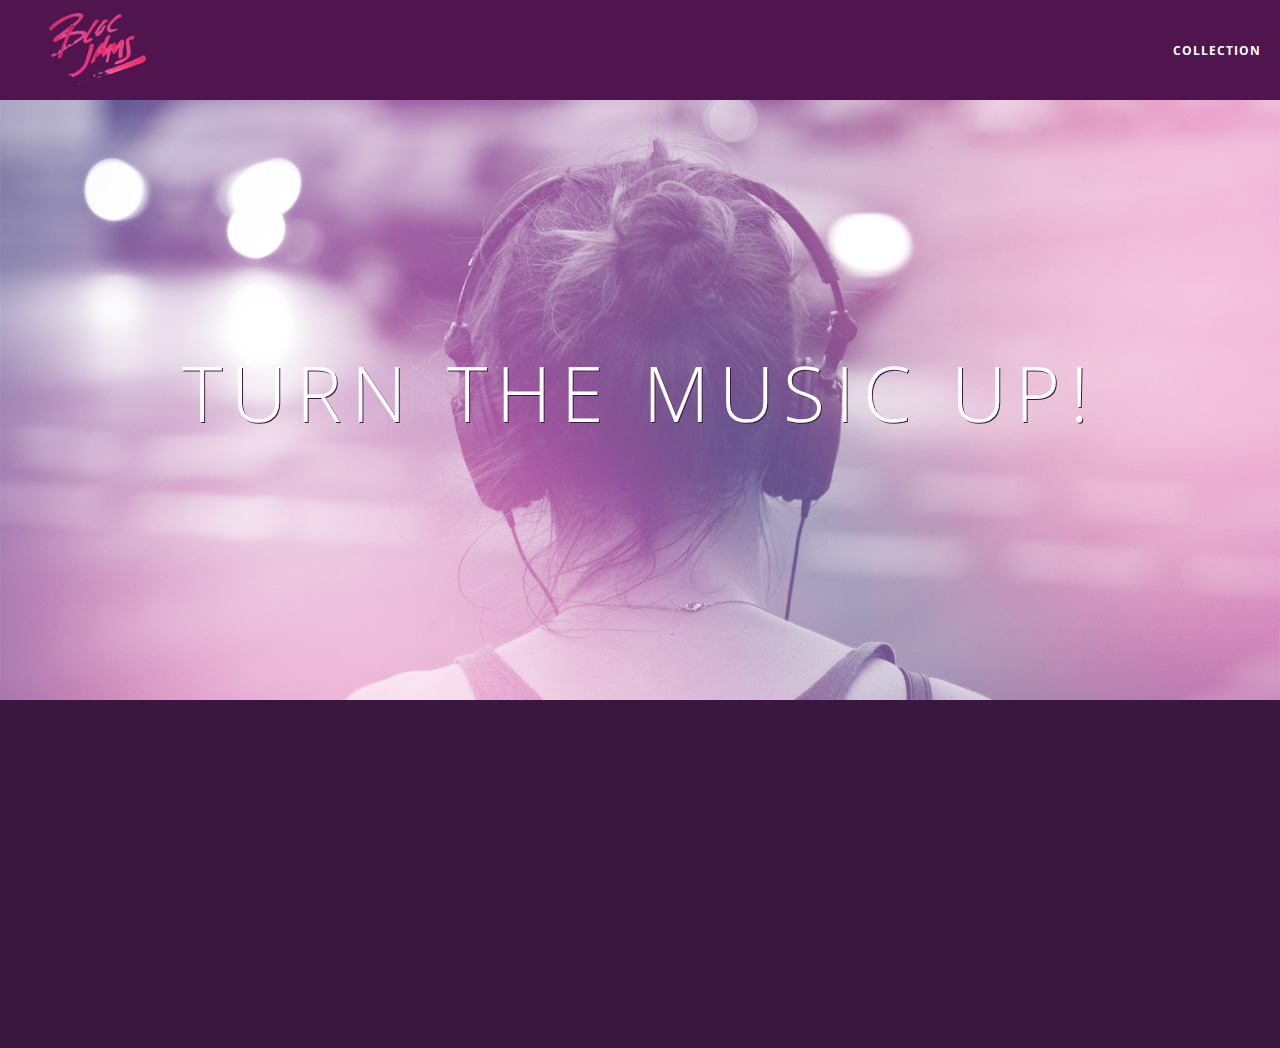
<file: index.html>
<!DOCTYPE html>
<html>
     <head>
         <title>Bloc Jams</title>
         <meta name="viewport" content="width=device-width, initial-scale=1">
         <link rel="stylesheet" type="text/css" href="http://fonts.googleapis.com/css?family=Open+Sans:400,800,600,700,300">
         <link rel="stylesheet" type="text/css" href="http://code.ionicframework.com/ionicons/2.0.1/css/ionicons.min.css">
         <link rel="stylesheet" type="text/css" href="styles/normalize.css">
         <link rel="stylesheet" type="text/css" href="styles/main.css">
         <link rel="stylesheet" type="text/css" href="styles/landing.css">
     </head>
     <body class="landing">
         <nav class="navbar"> <!-- navigation bar -->
            <a href="index.html" class="logo">
             <img src="assets/images/bloc_jams_logo.png" alt="bloc jams logo">
         </a>
         <div class="links-container">
             <a href="collection.html" class="navbar-link">collection</a>
         </div>
     </nav>
         <section class="hero-content"> <!-- hero content -->
             <h1 class="hero-title">Turn the music up!</h1>
         </section>
                  <section class="selling-points container"> <!-- selling points -->
             <div class="point column third">
                 <span class="ion-music-note"></span>
                 <h5 class="point-title">Choose your music</h5>
                 <p class="point-description">The world is full of music; why should you have to listen to music that someone else chose?</p>
             </div>
             <div class="point column third">
                 <span class="ion-radio-waves"></span>
                 <h5 class="point-title">Unlimited, streaming, ad-free</h5>
                 <p class="point-description">No arbitrary limits. No distractions.</p>
             </div>
             <div class="point column third">
                 <span class="ion-iphone"></span>
                 <h5 class="point-title">Mobile enabled</h5>
                 <p class="point-description">Listen to your music on the go. This streaming service is available on all mobile platforms.</p>
             </div>
         </section>
         <script src="scripts/utilities.js"></script>
         <script src="https://code.jquery.com/jquery-2.1.3.min.js"></script>
         <script src="scripts/landing.js"></script>
     </body>
 </html>
</file>
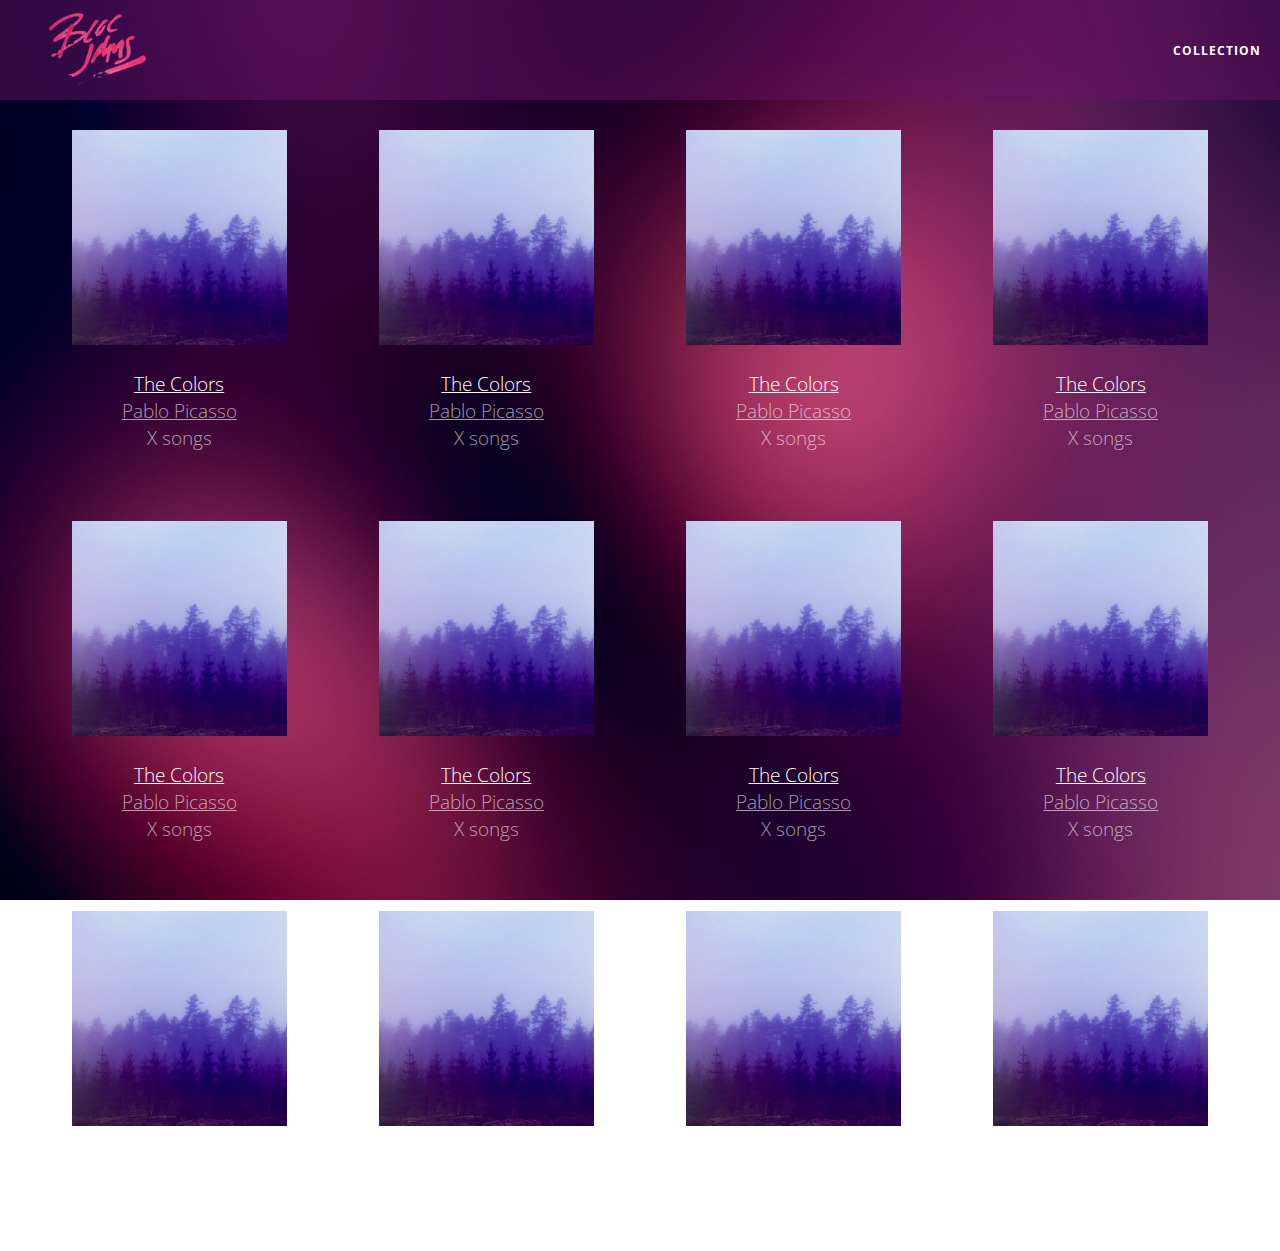
<file: collection.html>
<!DOCTYPE html>
 <html>
     <head>
         <title>Bloc Jams</title>
         <meta name="viewport" content="width=device-width, initial-scale=1">
         <link rel="stylesheet" type="text/css" href="http://fonts.googleapis.com/css?family=Open+Sans:400,800,600,700,300">
         <link rel="stylesheet" type="text/css" href="http://code.ionicframework.com/ionicons/2.0.1/css/ionicons.min.css">
         <link rel="stylesheet" type="text/css" href="styles/normalize.css">
         <link rel="stylesheet" type="text/css" href="styles/main.css">
         <link rel="stylesheet" type="text/css" href="styles/collection.css">
     </head>
     <body class="collection">
         <nav class="navbar"> <!-- nav bar -->
             <a href="index.html" class="logo">
                 <img src="assets/images/bloc_jams_logo.png" alt="bloc jams logo">
             </a>
             <div class="links-container">
                 <a href="collection.html" class="navbar-link">collection</a>
             </div>
         </nav>
        <section class="album-covers container clearfix">
        </section>
    <script src="https://code.jquery.com/jquery-2.1.3.min.js"></script>
    <script src="scripts/collection.js"></script>     
    </body>
 </html>
</file>
<file: styles/main.css>
*, *::before, *::after {
     -moz-box-sizing: border-box;
     -webkit-box-sizing: border-box;
     box-sizing: border-box;
}

html {
     height: 100%; /* makes sure our HTML takes up 100% of the browser window */
     font-size: 100%;
 }
 
 body {
     font-family: 'Open Sans'; /* sets our font to the "Open Sans" typeface */
     color: white;             /* sets the text color to white */
     min-height: 100%;         /* says the height of the body must be, at minimum, 100% of the window */
 }
 
 body.landing {
     background-color: rgb(58,23,63); /* sets the background color to an RGB value (see below) */
 }

 .navbar {
     position: relative;
     padding: 0.5rem;
     /* #1 */
     background-color: rgba(101,18,95,0.5);
     /* #2 */
     z-index: 1;
 }
 
 .navbar .logo {
     position: relative; /* positioning will be explained in a resource */
     left: 2rem;
     cursor: pointer;  /* produces the finger-pointer icon when you hover over the logo */
 }
 
 .navbar .links-container {
     display: table;
     position: absolute;
     top: 0;
     right: 0;
     height: 100px;
     color: white;
     /* #3 */
     text-decoration: none;
 }
 
 .links-container .navbar-link {
     display: table-cell;
     position: relative;
     height: 100%;
     padding-left: 1rem;
     padding-right: 1rem;
     /* #4 */
     vertical-align: middle;
     color: white;
     font-size: 0.625rem;
     letter-spacing: 0.05rem;
     font-weight: 700;
     text-transform: uppercase;
     /* #3 */
     text-decoration: none;
     cursor: pointer;
 }
 
   /* #5 */
 .links-container .navbar-link:hover {
     color: rgb(233,50,117);
 }

 .links-container .navbar-link:active {
     color: rgb(233,50,117);
     background-color: white;
 }

 .hero-content {
     position: relative; /* positioning will be explained in a resource */
     min-height: 600px;  /* hero content element must be _at least_ 600 pixels */
     background-image: url(../assets/images/bloc_jams_bg.jpg);
     background-repeat: no-repeat;
     background-position: center center;
     background-size: cover;
 }

.hero-content .hero-title {
     position: absolute;             /* positioning will be explained in a resource */
     top: 40%;                       /* positioning will be explained in a resource */
     -webkit-transform: translateY(-50%);
     -moz-transform: translateY(-50%);
     -ms-transform: translateY(-50%);
     transform: translateY(-50%);
     width: 100%;                    /* makes sure the title inhabits the full width of its container */
     text-align: center;             /* aligns text in the horizontal center of the element */
     font-size: 4rem;                /* specifies the size of the font in root em units */
     font-weight: 300;               /* makes the font thinner or lighter weight */
     text-transform: uppercase;      /* transforms the text to be all uppercase lettering */
     letter-spacing: 0.5rem;         /* puts 0.5 root ems worth of space between each letter */
     text-shadow: 1px 1px 0px rgb(58,23,63); /* creates a shadow underneath the text for readability over the image */
 }

.selling-points {
     position: relative;
     display: table;
     width: 100%;
     -webkit-box-sizing: border-box;
     -moz-box-sizing: border-box;
     box-sizing: border-box; /* we'll explain this in a resource */
 }
 
 .point {
     display: table-cell;
     position: relative;
     width: 33.3%;
     padding: 2rem;
     text-align: center;
 }
 
 .point .point-title {
     font-size: 1.25rem;
 }
 
 .ion-music-note,
 .ion-radio-waves,
 .ion-iphone {
     color: rgb(233,50,117);
     font-size: 5rem;
 }

 .container {
     margin: 0 auto;
     max-width: 64rem;
 }
 
.container.narrow {
     max-width: 56rem;
 }

/* Medium screens (640px) */
 @media (min-width: 640px) {
     html { font-size: 112%; }
      
     .column {
         float: left;
         padding-left: 1rem;
         padding-right: 1rem;
     }
      
     .column.full { width: 100%; }
     .column.two-thirds { width: 66.7%; }
     .column.half { width: 50%; }
     .column.third { width: 33.3%; }
     .column.fourth { width: 25%; }
     .column.flow-opposite { float: right; } 
 }

 /* Large screens (1024px) */
 @media (min-width: 1024px) {
     html { font-size: 120%; }
 }
</file>
<file: styles/landing.css>
body.landing {
     background-color: rgb(58,23,63);
 }
 
 .hero-content {
     position: relative;
     min-height: 600px;
     background-image: url(../assets/images/bloc_jams_bg.jpg);
     background-repeat: no-repeat;
     background-position: center center;
     background-size: cover;
 }
 
 .hero-content .hero-title {
     position: absolute;
     top: 40%;
     -webkit-transform: translateY(-50%);
     -moz-transform: translateY(-50%);
     transform: translateY(-50%);
     width: 100%;
     text-align: center;
     font-size: 4rem;
     font-weight: 300;
     text-transform: uppercase;
     letter-spacing: 0.5rem;
     text-shadow: 1px 1px 0px rgb(58,23,63);
 }
 
 .selling-points {
     position: relative;
 }
 
 .point {
     position: relative;
     padding: 2rem;
     text-align: center;
     opacity: 0;
     -webkit-transform: scaleX(0.9) translateY(3rem);
     -moz-transform: scaleX(0.9) translateY(3rem);
     transform: scaleX(0.9) translateY(3rem);
     -webkit-transition: all 0.25s ease-in-out;
     -moz-transition: all 0.25s ease-in-out;
     transition: all 0.25s ease-in-out;
     -webkit-transition-delay: 0.2s;
     -moz-transition-delay: 0.2s;
     transition-delay: 0.2s;
 }
 
 .point .point-title {
     font-size: 1.25rem;
 }
 
 .ion-music-note,
 .ion-radio-waves,
 .ion-iphone {
     color: rgb(233,50,117);
     font-size: 5rem;
 }
</file>
<file: styles/collection.css>
body.collection {
     background-image: url(../assets/images/blurred_backgrounds/blur_bg_2.jpg);
     background-repeat: no-repeat;
     background-attachment: fixed;
     background-position: center center;
     background-size: cover;
 }
 
 .album-covers {
     position: relative;
 }
 
 .collection-album-container {
     position: relative;
     margin-top: 30px;
     margin-bottom: 20px;
     text-align: center;
 }
 
 .collection-album-container .caption {
     margin-top: 10px;
 }
 
 .collection-album-container .caption p {
     font-size: 1rem;
     font-weight: 300;
     color: rgba(255, 255, 255, 0.6);
 }
 
 .collection-album-container .caption p a {
     color: rgba(255, 255, 255, 0.6);
 }
 
 .collection-album-container .caption p a.album-name {
     color: white;
 }
 
 .collection-album-container img {
     width: 80%;
 }
</file>
